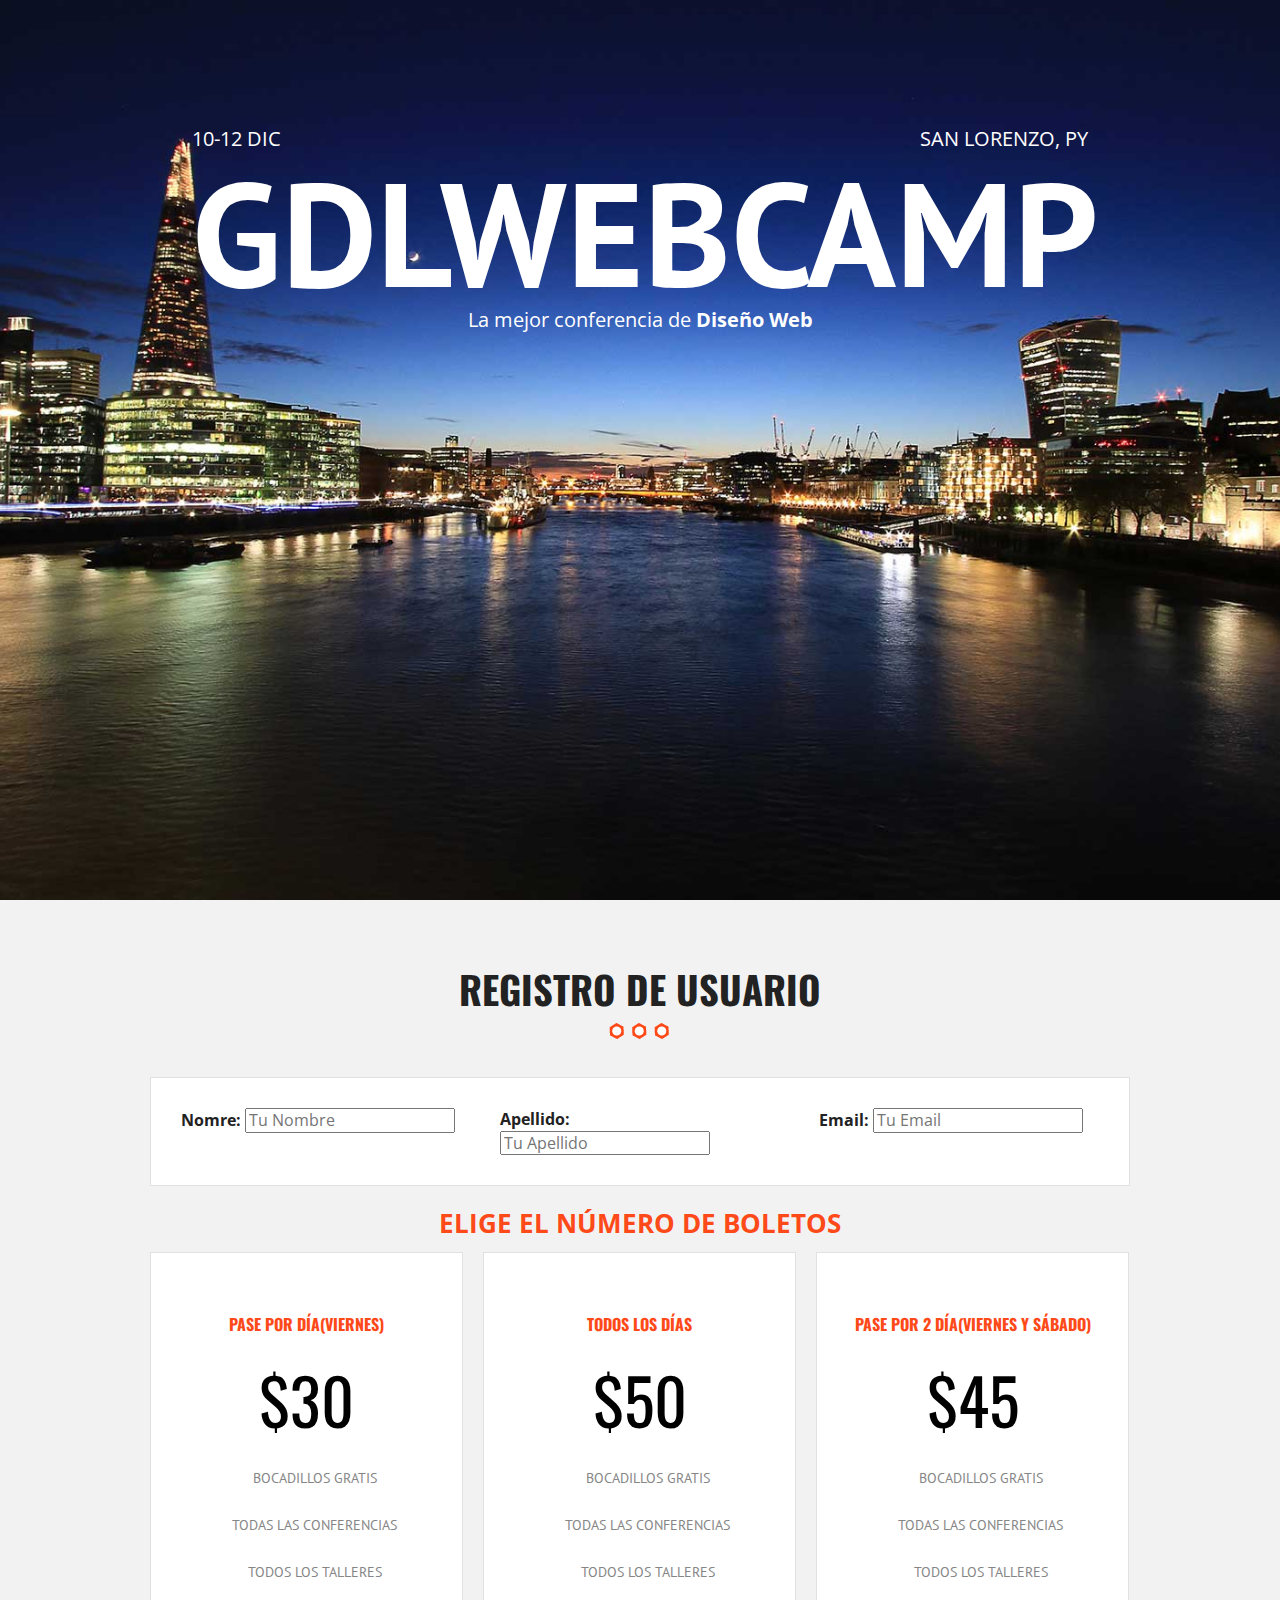
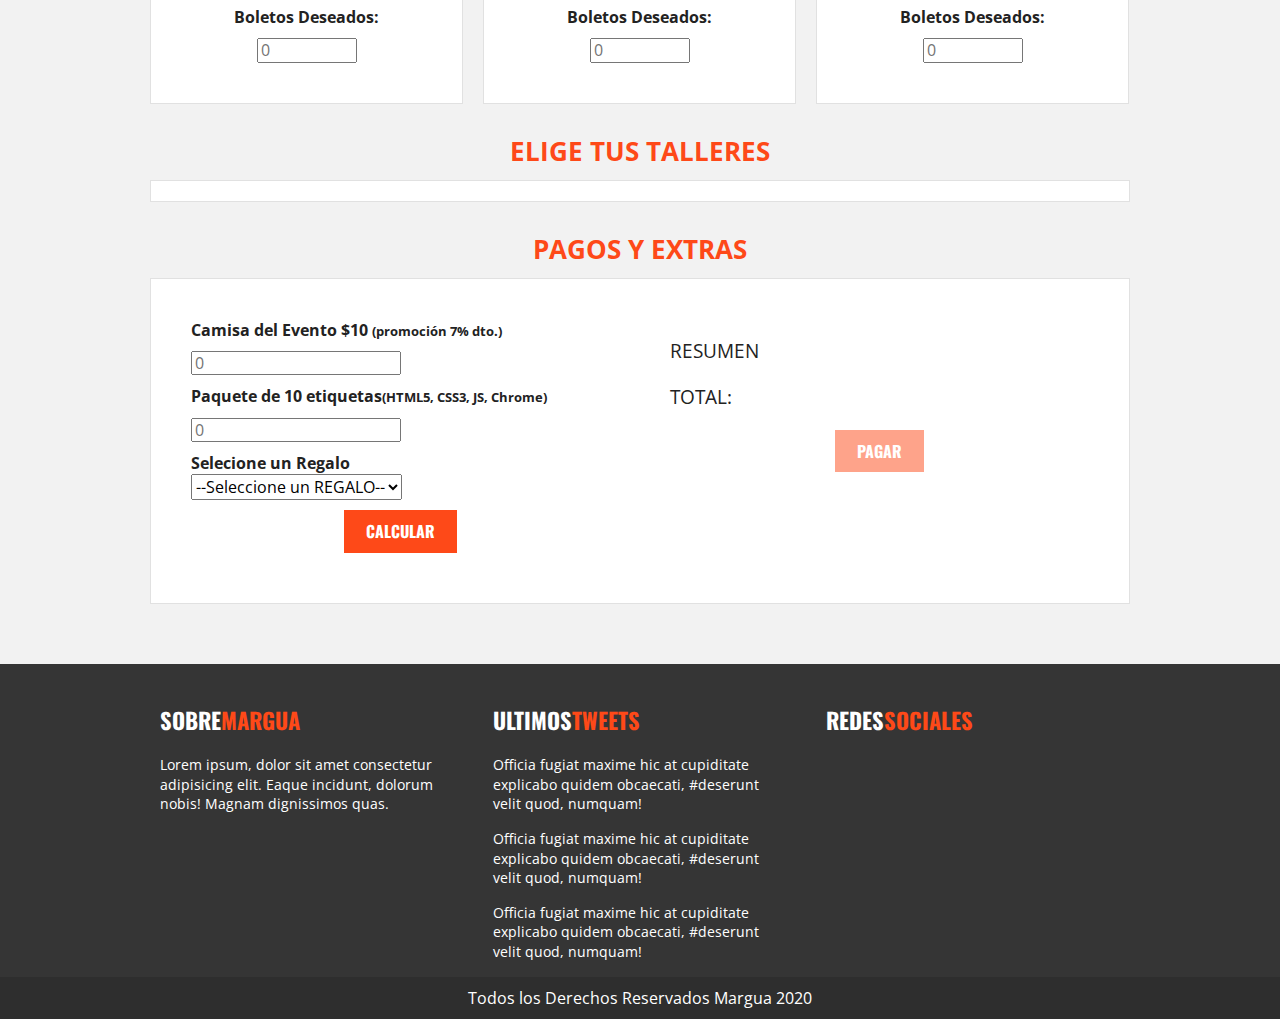
<file: registro.html>
<!doctype html>
<html class="no-js" lang="es">

<head>
  <meta charset="utf-8">
  <title></title>
  <meta name="description" content="">
  <meta name="viewport" content="width=device-width, initial-scale=1">

  <meta property="og:title" content="">
  <meta property="og:type" content="">
  <meta property="og:url" content="">
  <meta property="og:image" content="">

  <link rel="manifest" href="site.webmanifest">
  <link rel="apple-touch-icon" href="icon.png">
  <!-- Place favicon.ico in the root directory -->

<!-- CDN FONT-AWESOME -->
  <link rel="stylesheet" href="https://use.fontawesome.com/releases/v5.8.1/css/all.css" integrity="sha384-50oBUHEmvpQ+1lW4y57PTFmhCaXp0ML5d60M1M7uH2+nqUivzIebhndOJK28anvf" crossorigin="anonymous">

  <!--GoogleFonts-->
  <link href="https://fonts.googleapis.com/css2?family=Open+Sans:wght@400;700&family=Oswald:wght@400;700&family=PT+Sans:wght@400;700&display=swap" rel="stylesheet">

  <link rel="stylesheet" href="css/normalize.css">

  <link rel="stylesheet" href="css/main.css">

  <meta name="theme-color" content="#fafafa">
</head>

<body>

<header class="site-header">
  <div class="hero">
    <div class="contenido-header">
      <nav class="redes-sociales">
        <a href="#"><i class="fab fa-facebook"></i></a>
        <a href="#"><i class="fab fa-twitter"></i></a>
        <a href="#"><i class="fab fa-whatsapp"></i></a>
        <a href="#"><i class="fab fa-youtube"></i></a>
        <a href="#"><i class="fab fa-instagram"></i></a>
      </nav>
      <div class="informacion-evento">
        <div class="clearfix">
        <p class="fecha"><i class="far fa-calendar-alt"></i>10-12 Dic</p>
        <p class="ciudad"><i class="fas fa-map-marker-alt"></i>San Lorenzo, PY</p>
      </div><!--clearfix-->
        <h1 class="nombre-sitio">GDLWEBCAMP</h1>
        <p class="slogan">La mejor conferencia de <span>Diseño Web</span></p>
      </div><!--Información del Evento-->

    </div><!--.contenido-header-->
  </div><!--header-->
  
</header>

<section class="seccion contenedor">
  <h2>Registro de Usuario</h2>
  <form id="registro" class="registro" action="index.html" method="post">
    <div id="datos_usuario" class="registro caja clearfix">
      <div class="campo">
        <label for="nombre">Nomre:</label>
        <input type="text" id="nombre" name="nombre" placeholder="Tu Nombre">
      </div>

      <div class="campo">
        <label for="apellido">Apellido:</label>
        <input type="text" id="apellido" name="apellido" placeholder="Tu Apellido">
      </div>

      <div class="campo">
        <label for="email">Email:</label>
        <input type="email" id="email" name="email" placeholder="Tu Email">
      </div>
      <div id="error"></div>
    </div> <!--.datosUsuarios-->

    <div id="paquetes" class="paquetes">
      <h3>Elige el Número de Boletos</h3>

      <ul class="lista-precios clearfix">
       <li>
         <div class="tabla-precio">
           <h3>Pase por día(VIERNES)</h3>
           <p class="numero">$30</p>
           <ul>
             <li>Bocadillos Gratis</li>
             <li>Todas las conferencias</li>
             <li>Todos los Talleres</li>
           </ul>
            <div class="orden">
             <label for="pase_dia">Boletos Deseados:</label>
             <input type="number" min="0" id="pase_dia" size="3" placeholder="0">
           </div><!--orden-->
         </div>

       </li>

              <li>
         <div class="tabla-precio">
           <h3>Todos los días</h3>
           <p class="numero">$50</p>
           <ul>
             <li>Bocadillos Gratis</li>
             <li>Todas las conferencias</li>
             <li>Todos los Talleres</li>
           </ul>
           <div class="orden">
             <label for="pase_completo">Boletos Deseados:</label>
             <input type="number" min="0" id="pase_completo" size="3" placeholder="0">
           </div><!--orden-->
         </div><!--TablaPrecios-->

       </li>

        <li>
         <div class="tabla-precio">
           <h3>Pase por 2 día(VIERNES Y SÁBADO)</h3>
           <p class="numero">$45</p>
           <ul>
             <li>Bocadillos Gratis</li>
             <li>Todas las conferencias</li>
             <li>Todos los Talleres</li>
           </ul>
                       <div class="orden">
             <label for="pase_dosdias">Boletos Deseados:</label>
             <input type="number" min="0" id="pase_dosdias" size="3" placeholder="0">
           </div><!--orden-->
         </div>

       </li>
     </ul>
    </div><!--paquetes-->

        <div id="eventos" class="eventos clearfix">
        <h3>Elige tus talleres</h3>
        <div class="caja">
        <div id="viernes" class="contenido-dia clearfix">
        <h4>Viernes</h4>
        <div>
        <p>Talleres:</p>
        <label><input type="checkbox" name="registro[]" id="taller_01" value="taller_01"><time>10:00</time> Responsive Web Design</label>
        <label><input type="checkbox" name="registro[]" id="taller_02" value="taller_02"><time>12:00</time> Flexbox</label>
        <label><input type="checkbox" name="registro[]" id="taller_03" value="taller_03"><time>14:00</time> HTML5 y CSS3</label>
        <label><input type="checkbox" name="registro[]" id="taller_04" value="taller_04"><time>17:00</time> Drupal</label>
        <label><input type="checkbox" name="registro[]" id="taller_05" value="taller_05"><time>19:00</time> WordPress</label>
        </div>
        <div>
        <p>Conferencias:</p>
        <label><input type="checkbox" name="registro[]" id="conf_01" value="conf_01"><time>10:00</time> Como ser Freelancer</label>
        <label><input type="checkbox" name="registro[]" id="conf_02" value="conf_02"><time>17:00</time> Tecnologías del Futuro</label>
        <label><input type="checkbox" name="registro[]" id="conf_03" value="conf_03"><time>19:00</time> Seguridad en la Web</label>
        </div>
        <div>
        <p>Seminarios:</p>
        <label><input type="checkbox" name="registro[]" id="sem_01" value="sem_01"><time>10:00</time> Diseño UI y UX para móviles</label>
        </div>
        </div> <!--#viernes-->
        <div id="sabado" class="contenido-dia clearfix">
        <h4>Sábado</h4>
        <div>
        <p>Talleres:</p>
        <label><input type="checkbox" name="registro[]" id="taller_06" value="taller_06"><time>10:00</time> AngularJS</label>
        <label><input type="checkbox" name="registro[]" id="taller_07" value="taller_07"><time>12:00</time> PHP y MySQL</label>
        <label><input type="checkbox" name="registro[]" id="taller_08" value="taller_08"><time>14:00</time> JavaScript Avanzado</label>
        <label><input type="checkbox" name="registro[]" id="taller_09" value="taller_09"><time>17:00</time> SEO en Google</label>
        <label><input type="checkbox" name="registro[]" id="taller_10" value="taller_10"><time>19:00</time> De Photoshop a HTML5 y CSS3</label>
        <label><input type="checkbox" name="registro[]" id="taller_11" value="taller_11"><time>21:00</time> PHP Medio y Avanzado</label>
        </div>
        <div>
        <p>Conferencias:</p>
        <label><input type="checkbox" name="registro[]" id="conf_04" value="conf_04"><time>10:00</time> Como crear una tienda online que venda millones en pocos días</label>
        <label><input type="checkbox" name="registro[]" id="conf_05" value="conf_05"><time>17:00</time> Los mejores lugares para encontrar trabajo</label>
        <label><input type="checkbox" name="registro[]" id="conf_06" value="conf_06"><time>19:00</time> Pasos para crear un negocio rentable</label>
        </div>
        <div>
        <p>Seminarios:</p>
        <label><input type="checkbox" name="registro[]" id="sem_02" value="sem_02"><time>10:00</time> Aprende a Programar en una mañana</label>
        <label><input type="checkbox" name="registro[]" id="sem_03" value="sem_03"><time>17:00</time> Diseño UI y UX para móviles</label>
        </div>
        </div> <!--#sabado-->
        <div id="domingo" class="contenido-dia clearfix">
        <h4>Domingo</h4>
        <div>
        <p>Talleres:</p>
        <label><input type="checkbox" name="registro[]" id="taller_12" value="taller_12"><time>10:00</time> Laravel</label>
        <label><input type="checkbox" name="registro[]" id="taller_13" value="taller_13"><time>12:00</time> Crea tu propia API</label>
        <label><input type="checkbox" name="registro[]" id="taller_14" value="taller_14"><time>14:00</time> JavaScript y jQuery</label>
        <label><input type="checkbox" name="registro[]" id="taller_15" value="taller_15"><time>17:00</time> Creando Plantillas para WordPress</label>
        <label><input type="checkbox" name="registro[]" id="taller_16" value="taller_16"><time>19:00</time> Tiendas Virtuales en Magento</label>
        </div>
        <div>
        <p>Conferencias:</p>
        <label><input type="checkbox" name="registro[]" id="conf_07" value="conf_07"><time>10:00</time> Como hacer Marketing en línea</label>
        <label><input type="checkbox" name="registro[]" id="conf_08" value="conf_08"><time>17:00</time> ¿Con que lenguaje debo empezar?</label>
        <label><input type="checkbox" name="registro[]" id="conf_09" value="conf_09"><time>19:00</time> Frameworks y librerias Open Source</label>
        </div>
        <div>
        <p>Seminarios:</p>
        <label><input type="checkbox" name="registro[]" id="sem_04" value="sem_04"><time>14:00</time> Creando una App en Android en una tarde</label>
        <label><input type="checkbox" name="registro[]" id="sem_05" value="sem_05"><time>17:00</time> Creando una App en iOS en una tarde</label>
        </div>
        </div> <!--#domingo-->
        </div><!--.caja-->
        </div> <!--#eventos-->

        <div id="resumen" class="resumen">
            <h3>Pagos y Extras</h3>
            <div class="caja clearfix">

                <div class="extras">
                    <div class="orden">
                        <label for="camisa_evento">Camisa del Evento $10 <small>(promoción 7% dto.)</small></label>
                        <input type="number" min="0" id="camisa_evento" size="3" placeholder="0">
                    </div><!--.ORDEN-->

                    <div class="orden">
                        <label for="etiquetas">Paquete de 10 etiquetas<small>(HTML5, CSS3, JS, Chrome)</small></label>
                        <input type="number" min="0" id="etiquetas" size="3" placeholder="0">
                    </div><!--.ORDEN-->
                    <div class="orden">

                        <label for="regalo">Selecione un Regalo</label> <br>
                        <select id="regalo" requerid>
                            <option value="">--Seleccione un REGALO--</option>
                            <option value="ETI">Etiquetas</option>
                            <option value="PUL">Pulseras</option>
                            <option value="PLU">Boligrafos</option>
                        </select>    
                    </div><!--.ORDEN-->

                    <input type="button" id="calcular" class="button" value="Calcular">
                </div><!--Extras-->

                <div class="total">
                    <p>Resumen</p>

                    <div id="lista-productos">
                        
                    </div>

                    <p>Total:</p>
                    <div id="suma-total">
                        
                    </div>
                    <input id="btnRegistro" type="submit" class="button" value="Pagar">
                </div><!--TOTAL-->
                
            </div><!--CAJA-->
        </div><!--resumen-->

  </form>
  
</section>
 

<footer class="site-footer">
  <div class="contenedor clearfix">
    <div class="footer-informacion">
      <h3>Sobre<span>Margua</span></h3>
      <p>Lorem ipsum, dolor sit amet consectetur adipisicing elit. Eaque incidunt, dolorum nobis! Magnam dignissimos quas.</p>
    </div><!--footer-Informacion-->

    <div class="ultimos-tweets">
      <h3>Ultimos<span>Tweets</span></h3>
      <ul>
        <li>Officia fugiat maxime hic at cupiditate explicabo quidem obcaecati, #deserunt velit quod, numquam!</li>
        <li>Officia fugiat maxime hic at cupiditate explicabo quidem obcaecati, #deserunt velit quod, numquam!</li>
        <li>Officia fugiat maxime hic at cupiditate explicabo quidem obcaecati, #deserunt velit quod, numquam!</li>
      </ul>
    </div><!--ultimos-tweets-->

    <div class="menu">
      <h3>Redes<span>Sociales</span></h3>
            <nav class="redes-sociales">
        <a href="#"><i class="fab fa-facebook"></i></a>
        <a href="#"><i class="fab fa-twitter"></i></a>
        <a href="#"><i class="fab fa-whatsapp"></i></a>
        <a href="#"><i class="fab fa-youtube"></i></a>
        <a href="#"><i class="fab fa-instagram"></i></a>
      </nav>
    </div><!--Menu-->

</div><!--Contenedor-->

<p class="copyright">
  Todos los Derechos Reservados Margua 2020
</p>
  
</footer>

  <script src="js/vendor/modernizr-3.11.2.min.js"></script>
  <script src="js/plugins.js"></script>
  <script src="js/main.js"></script>

  <!-- Google Analytics: change UA-XXXXX-Y to be your site's ID. -->
  <script>
    window.ga = function () { ga.q.push(arguments) }; ga.q = []; ga.l = +new Date;
    ga('create', 'UA-XXXXX-Y', 'auto'); ga('set', 'anonymizeIp', true); ga('set', 'transport', 'beacon'); ga('send', 'pageview')
  </script>
  <script src="https://www.google-analytics.com/analytics.js" async></script>
</body>

</html>
</file>
<file: css/main.css>
/*! HTML5 Boilerplate v6.1.0 | MIT License | https://html5boilerplate.com/ */

/*
 * What follows is the result of much research on cross-browser styling.
 * Credit left inline and big thanks to Nicolas Gallagher, Jonathan Neal,
 * Kroc Camen, and the H5BP dev community and team.
 */

/* ==========================================================================
   Base styles: opinionated defaults
   ========================================================================== */

html {
    color: #222;
    font-size: 1em;
    line-height: 1.4;
}

/*
 * Remove text-shadow in selection highlight:
 * https://twitter.com/miketaylr/status/12228805301
 *
 * Vendor-prefixed and regular ::selection selectors cannot be combined:
 * https://stackoverflow.com/a/16982510/7133471
 *
 * Customize the background color to match your design.
 */

::-moz-selection {
    background: #b3d4fc;
    text-shadow: none;
}

::selection {
    background: #b3d4fc;
    text-shadow: none;
}

/*
 * A better looking default horizontal rule
 */

hr {
    display: block;
    height: 1px;
    border: 0;
    border-top: 1px solid #ccc;
    margin: 1em 0;
    padding: 0;
}

/*
 * Remove the gap between audio, canvas, iframes,
 * images, videos and the bottom of their containers:
 * https://github.com/h5bp/html5-boilerplate/issues/440
 */

audio,
canvas,
iframe,
img,
svg,
video {
    vertical-align: middle;
}

/*
 * Remove default fieldset styles.
 */

fieldset {
    border: 0;
    margin: 0;
    padding: 0;
}

/*
 * Allow only vertical resizing of textareas.
 */

textarea {
    resize: vertical;
}

/* ==========================================================================
   Browser Upgrade Prompt
   ========================================================================== */

.browserupgrade {
    margin: 0.2em 0;
    background: #ccc;
    color: #000;
    padding: 0.2em 0;
}

/* ==========================================================================
   Author's custom styles
   ========================================================================== */

html {
    -webkit-box-sizing: border-box;
    -moz-box-sizing: border-box;
    box-sizing: border-box;
}

*,
*::before,
*::after {
    -webkit-box-sizing: inherit;
    -moz-box-sizing: inherit;
    box-sizing: inherit;
}

body {
    background-color: #f2f2f2;
    font-family: 'Open Sans', sans-serif;
}

.contenedor{
    width: 98%;
    margin: 0 auto;
} 
@media only screen and (min-width: 480px) {
    .contenedor{
    width: 95%;
} 
}
@media only screen and (min-width: 768px) {
    .contenedor{
    width: 90%;
} 
}
@media only screen and (min-width: 992px) {
    .contenedor{
    width: 90%;
        max-width: 1000px;
} 
}
.seccion{
    padding: 30px 0;
}
seccion p{
    font-size: 1.2em;
    text-align: center;
}
h2 {
    font-family: 'Oswald', sans-serif;
    font-size: 2.4em;
    text-transform: uppercase;
    text-align: center;
}

h2::after{
    content: '';
    margin: 0 auto;
    background-image: url(../img/separador.png);
    height: 30px;
    width: 100px;
    display: block;
}
h3{
    font-size: 1.6em;
    color: #fe4918;
    font-family:font-family: 'PT Sans', sans-serif;
    margin: 0;
}
.button{
    background-color: #fe4918;
    color: white;
    padding: 10px 20px;
    font-family: 'Oswald', sans-serif;
    text-transform: uppercase;
    font-size: 1em;
    text-decoration: none;
    font-weight: bold;
    margin-top: 20px;
    display: inline-block;
    transition:all 0.5s ease;
    border:2px solid #fe4918;
}
ul{
    list-style: none;
    margin:0;
    padding:0;
}
.button.hollow,
.button.hollow:hover{
    background-color:white;
    color: #fe4918;
}
.button.transparente{
    background-color:transparent;
    border: 2px solid #ffffff;
}
.button.transparente:hover{
    border: 2px solid #fe4918;
}

.button:hover{
    background-color: #e33000;
}

.float-right{
    float: right;
}
/** LETTERING**/
h1.nombre-sitio span {
    position: relative;
    text-shadow: 0 0 30px black;
}
@media only screen and (min-width: 992px){
    .char1{
        top: 20px; right: 20px;
    }
    .char2{
        top: 0px; left: -20px;
    }
    .char3{
        top: 10px; right: 20px;
    }
    .char4{
        top: 5px; right: 10px;
    }
    .char5{
        top:15px; right: 10px;
    }
    .char6{
        top: 5px; left: 10px;
    }
    .char7{
        top: 20px; left: -10px;
    }
    .char8{
        top: 0; left: 10px;
    }
    .char9{
        top: 10px; right: 20px;
    }
    .char10{
        top: 20px; right: 20px;
    }
}

/**HERO**/
div.hero {
    background-image: url(../img/encabezado.jpg);
    height: 100vh;
    background-position: top center;
    background-size: cover;
}

div.contenido-header {
    padding-top: 40px;
}

@media only screen and (min-width: 768px) {
    div.contenido-header {
        padding-top: 10px;
    }
}

nav.redes-sociales {
    text-align: center;
}

nav.redes-sociales a {
    color: white;
    font-size: 2em;
    margin-right: 20px;
}

nav.redes-sociales a:last-child {
    margin-right: 0px;
}
div.informacion-evento {
    text-align: center;
    color: white;
}

@media only screen and (min-width: 768px) {
    div.informacion-evento {
        width: 70%;
        margin: 0 auto;
        margin-top: 50px;
    }
}
div.informacion-evento p {
    margin: 0px;
    display: inline;
    font-size: 20px;
    text-transform: uppercase;
}

div.informacion-evento i {
    color: #fe4918;
    font-size: 2.4rem;
}

p.fecha {
    float: left;
}

p.ciudad {
    float: right;
    text-align: right;
}

p.slogan {
    text-transform: none!important;
}

p.slogan span {
    font-weight: bold;
}

h1.nombre-sitio {
    text-transform: uppercase;
    font-size: 5.9vw;
    font-family: 'PT Sans', sans-serif;
}

@media only screen and (min-width: 768px) {
    h1.nombre-sitio {
        font-size: 11.5vw;
        margin: 0;
        line-height: 1;
    }
}
/** BARRA**/
div.barra{
    background-color: #353535;
    padding:20px 0;
}
.fixed{
    position: fixed;
    width: 100%;
    top: 0;
    left: 0;
    z-index: 2;
}
div.logo{
    width: 80%;
    float: left;
}
div.logo img{
    width: 100%;
}
@media only screen and (min-width: 768px) {
    div.logo{
    width: 33%;
        
}
}
nav.navegacion-principal{
    display: none;
    width: 100%;
}
nav.navegacion-principal a{
    font-family: 'Oswald', sans-serif;
    color: white;
    text-decoration: none;
    font-size: 1.3em;
    text-transform: uppercase;
    transition: all 0.6s ease;
    width: 100%;
    display: block;
    text-align: center;
    margin-top: 20px;
    clear: both;
}
nav.navegacion-principal a:hover{
    background-color: #fe4918;
}
nav.navegacion-principal a:last-child{
    color: #fe4918;
    border: 2px solid #fe4918;
}
nav.navegacion-principal a:last-child:hover{
    color: white;
}
@media only screen and (min-width: 768px) {
    nav.navegacion-principal{
    width: 67%;
    float: right;
    text-align: right;
    display: block;
}
    nav.navegacion-principal a{
    padding: 10px 10px;
    display: inline-block;
    width: auto;
    text-align: center;
    margin:0 10px 0 0;
}
}
div.menu-movil{
    width: 60px;
    display: block;
    float: right;
    text-align: right;
    margin-top: 3px;
}

/**Menu Mobil**/
div.menu-movil:hover{
    cursor: pointer;
}
@media only screen and (min-width: 768px) {
   div.menu-movil{
    display: none;
} 
}

div.menu-movil span{
    height: 8px;
    margin-bottom: 6px;
    background-color: white;
    display: block;
}
/**TALLERES**/
section.programa{
    position: relative;
}
div.contenedor-video{
    max-width: 100%;
    overflow-x: hidden;
}
div.contenido-programa{
    position: absolute;
    top: 0;
    left: 0;
    height: 100%;
    width: 100%;
}
div.programa-evento{
    background-color: rgba(255,255,255,0.7);
    padding: 15px;
    margin-top: 80px;
}
@media only screen and (min-width: 768px) {
    div.programa-evento{
    width: 70%;
}
}@media only screen and (min-width: 992px) {
    div.programa-evento{
    width: 50%;
}
}
nav.menu-programa{
    width: 100%;
    border-bottom: 1px solid #fe4918;
    padding-bottom: 10px;
}

@media only screen and (min-width: 768px) {
nav.menu-programa{
    display: table;
    }
}

nav.menu-programa a{
    display: block;
    color: black;
    text-decoration: none;
    text-align: center;
    font-family: 'Oswald', sans-serif;
    margin-bottom: 10px;
    font-size: 1.2em;
    position: relative;
    padding-bottom: 10px;
    border-bottom: 3px solid #fe4918;
}
nav.menu-programa a.activo::after{
    position: absolute;
    content: '';
    left: 0;
    right: 0;
    margin-left: auto;
    margin-right: auto;
    height: 20px;
    width: 30px;
    background-image: url(../img/talleres-flecha.jpg);
    background-position: top center;
    background-repeat: no-repeat;
    bottom: -20px;
}

@media only screen and (min-width: 768px) {
nav.menu-programa a{
    display: table-cell;
    }
}
/**detalle Evento**/
nav.menu-programa a i,
div.detalle-evento p i{
    color: #fe4918;
    font-size: 1.6em;
    margin-right: 10px;
}
div.ocultar {
    display: none;
}

div.detalle-evento{
    margin-top: 20px;
    border-bottom: 2px solid black;
    padding: 0 20px;
}
div.detalle-evento:nth-child(2){
    border:none;
}
div.detalle-evento p{
    margin-bottom: 20px;
    font-size: 20px;
}

/*Invitados*/
ul.lista-invitados li {
    padding: 10px;
    float: left;
}

}
@media only screen and (min-width: 480px) {
    ul.lista-invitados li{
    width: 50%;
}
}
@media only screen and (min-width: 768px) {
    ul.lista-invitados li{
        width: 33.3%;
}
}

div.invitado{
    position: relative;
    overflow: hidden;
}
div.invitado img{
    max-width: 100%;
    -webkit-filter:grayscale(1);
    -o-filter:grayscale(1);
    filter:grayscale(1);
    transition: 0.5s;
}

div.invitado:hover img{
    -webkit-filter: grayscale(0) ;;
    -o-filter: grayscale(0) ;;
    filter:grayscale(0) ;
    -webkit-transform:scale(1.1) ;
    -ms-transform:scale(1.1) ;
    -o-transform:scale(1.1) ;
    transform:scale(1.1);
}
div.invitado p{
    position: absolute;
    bottom: 0;
    left: 0;
    margin: 0;
    padding: 15px 10px;
    background-color:rgba(0,0,0,0.55);
    width: 100%;
    text-align: left;
    font-family: 'Oswald', sans-serif;
    color: #fe4918;
    text-transform: uppercase;
    transition: 0.5s;
}

div.invitado:hover p{
    bottom: -80px;
    opacity: 0;
}

/**Contador**/
.parallax::before {
    width: 100%;
    height: 100%;
    position: absolute;
    top: 0;
    left: 0;
    background-repeat: no-repeat;
    background-size: cover;
    background-position: center center;
    background-attachment: fixed;
    -webkit-filter: brightness(.8);
    filter: brightness(.8);
}
div.contador {
    position: relative;
    height: auto;
}
div.contador::before {
    background-image: url(../img/bg-resumen.jpg);
    content: '';
}
ul.resumen-evento{
    position: relative;
    padding: 120px 0;
}
ul.resumen-evento li{
    width: 50%;
    float: left;
    text-align: center;
    color: #ffffff;
    font-size: 24px;
    font-family: 'Oswald', sans-serif;
    font-size: 16px;
    text-transform: uppercase;
}
@media only screen and (min-width: 768px) {
ul.resumen-evento li{
    width: 25%;
}
}
p.numero{
    color: #fe4918;
    display: block;
    font-size: 4em;
    margin: 0 0 10px 0;
    font-family: 'Oswald', sans-serif;
    }

    /**Tabla de Precios**/
ul.lista-precios>li{
    padding: 10px;
    }
@media only screen and (min-width: 768px) {
ul.lista-precios>li{
    float: left;
    width: 33.3%;
    }
}

div.tabla-precio{
    border:1px solid #e1e1e1;
    background: #ffffff;
    padding: 40px 0;
    text-align: center;
    transition: all 0.5s ease;
}

div.tabla-precio:hover{
    transform: scale(1.1);
    border: 1px solid #fe4918;
    box-shadow: 0 0 50px #666;
}
div.tabla-precio ul li{
    font-family: 'PT Sans', sans-serif;
    font-size: 14px;
    margin-bottom: 20px;
    text-transform: uppercase;
    color: #868686;
    line-height: 26px;
}
div.tabla-precio ul li:before{
    font-family: 'FontAwesome';
    display: inline-block;
    vertical-align: top;
    padding: 0.5px;
    font-size: 20px;
    color: green;
    -webkit-font-smoothing: antialiased;
content: '\f00c';
}
div.tabla-precio h3{
    font-family: 'Oswald', sans-serif;
    font-size: 16px;
    text-transform:uppercase;
}
div.tabla-precio p.numero{
    color: #000;
    margin: 20px 0;
}

/**MAPA**/

div.mapa{
    height: 420px;
  
}
/**Testimoniales**/
div.testimoniales {
 padding-bottom: 20px;
}
div.testimonial {
 padding: 5px;
}
@media only screen and (min-width:768px){
 div.testimonial {
 float: left;
 width: 33.3%;
 }
}

blockquote {
 background-color: #ffffff;
 border: 1px solid #e1e1e1;
 position: relative;
 margin: 0 0 10px 0;
 padding-bottom: 20px;
}
blockquote p {
 text-align: justify!important;
 font-size: 1em!important; 
 font-family: 'PT Sans', sans-serif;
 padding: 0 20px 0 65px;
}
blockquote p::before {
 content: '\201c';
 position: absolute;
 left: 13px;
 top: 8px;
 font-size: 8rem;
 margin:0;
 padding:0;
 line-height: 1;
 color: #fe4918;
}

footer.info-testimonial {
 padding: 0;
 background-color: transparent;
}
footer.info-testimonial img {
 float: left;
 width: 20%;
 border-radius: 50%;
 margin-left: 20px;
}
footer.info-testimonial cite {
 text-align: left; 
 color:#fe4918;
 text-transform: uppercase;
 font-size: 12px;
 padding-top: 20px;
 width: 66.6%;
 float: right;
 font-weight: bold;
 font-style:normal;
}
footer.info-testimonial cite span {
 color: #000000;
 display: block;
 text-transform: none;
 margin-top: 5px;
}

/**NEWSLETTER**/

div.newsletter{
    position: relative;
    height: auto;
}
div.newsletter{
   background-image: url(../img/bg-newsletter.jpg);
    background-repeat: no-repeat;
    background-size: cover;
    background-position: center center;
    background-attachment: fixed;
    -webkit-filter:brightness(0.8); ;
    -o-filter:brightness(0.8); ;
    filter:brightness(0.8);
    content: '';
}
div.newsletter .contenido{
    padding: 100px 0;
    color: #ffffff;
    text-align: center;
    position: relative;
}
div.newsletter .contenido p{
    font-size: 1.2em;
    text-transform: uppercase;
}
div.newsletter .contenido h3{
    color: #ffffff;
    text-transform: uppercase;
    font-size: 7vw;
    font-family: 'PT Sans', sans-serif;
}
/*Cuenta Regresiva*/
div.cuenta-regresiva ul li{
    text-transform: uppercase;
    font-family: 'Oswald',sans-serif;
    font-size: 1.6rem;
    text-align: center;
}
@media only screen and (min-width:768px){
    div.cuenta-regresiva ul li{
        width: 25%;
        float: left;
    }
}
/*FOOTER*/
footer{
    background-color: #353535;
    padding-top: 40px;
    margin-top: 20px;
}
footer .contenedor > div{
    color: #ffffff;
    padding: 0 20px;
    font-size: 14px;
    
}
@media only screen and (min-width:768px){
    footer .contenedor > div{
        width: 33.3%;
        float: left;
    }
}
footer h3{
    color: #ffffff;
    text-transform:uppercase;
    font-family: 'Oswald',sans-serif;
    margin-bottom: 20px;
}
footer h3 span{
    color:#fe4918;
}
footer .ultimos-tweets li{
    margin-bottom: 15px;
}
footer nav.redes-sociales{
    text-align: left;
}
p.copyright{
    background-color: #2e2e2e;
    color: #ffffff;
    padding: 10px 0;
    margin: 0;
    text-align: center;
}

/*INTERNAS*/
/**Conferencia**/
.navegacion-principal .activo{
    border-bottom: 2px solid #fe4918;
}
div.galeria a{
    display: inline-block;
    margin-bottom: 5px;
}
/*REGISTRO*/
form.registro h3{
    text-align: center;
    text-transform: uppercase;
    margin: 20px 0 0 0;
}
form.registro label{
    margin-bottom: 5px;
    font-weight: bold;
}
h4{
    text-align: center;
    text-transform: uppercase;
    border-bottom: 2px solid #fe4918;
    padding-bottom: 10px;
    font-size: 1.2em;
}
div.caja{
    background-color: white;
    border:1px solid #e1e1e1;
    padding: 10px;
    margin: 10px;
}
div.campo{
    padding: 20px;
}
@media only screen and (min-width:768px){
    div.campo{
        float: left;
        width: 33.3%;
    }
}
div.paquetes .tabla-precio:hover{
    transform: none;
    box-shadow: none;
}
div.paquetes .tabla-precio input{
    clear: both;
    width: 100px;
    margin: 10px auto 0 auto;
    display: block;
}
.contenido-dia{
    padding: 20px;
    display: none;
}
@media only screen and (min-width:768px){
    .contenido-dia > div{
        float: left;
        width: 33.3%;
    } 
}
.contenido-dia > div p{
    text-align: left;
    font-weight: bold;
}
.contenido-dia > div label{
    display: block;
    margin-bottom: 10px;
}
.contenido-dia > div input{
    margin-right: 10px;
}
.contenido-dia > div label time{
    color: #fe4918;
    font-weight: bold;
}

/** RESUMEN REGISTRO**/

div.resumen p{
    font-size: 1.2em;
    text-transform: uppercase;
}
div.resumen div.extras{
    float: left;
    width: 50%;
    padding: 30px;
}
div.extras div.orden{
    text-align: left;
    margin-bottom: 10px;
}
div.extras div.orden input{
    margin: 10px 0 0 0;
}
div.resumen div.total{
    float: right;
    width: 50%;
    padding: 30px;
}
div.resumen input{
    display: block;
    margin: 10px auto;
}

#lista-productos{
    background-color: #e1e1e1;
    padding: 20px;
    display: none;
}
#suma-total{
    text-align: center;
    font-size: 2em;
    color: #fe4918;
}
input[disabled].button {
  opacity: .5;
}
#error {
    clear: both;
    padding: 20px;
    text-align: center;
    display: none;
}
/*Calendario*/
div.calendario h3 {
    background-color: #fe4918;
    clear: both;
    color: white;
    text-align: center;
    padding: 10px 0px;
}
div.calendario::after {
    clear: both;
    display: block;
    content: '';
}
div.dia{
    width: 50%;
    float: left;
    border:2px solid #e1e1e1;
    transition: all .3s ease;
}
@media only screen and (min-width: 768px){
    div.dia {
        width: 33.3%;
        min-height: 240px;
        padding-top: 20px;
        padding-left: 50px;
    }
}
div.dia:hover {
    background-color: #e1e1e1;
    -webkit-transform:scale(1.1);/*Para mostrar el efecto de arriba abajo*/
}
div.dia p.titulo {
    color: #fe4918;
    text-transform: uppercase;
    font-weight: bold;
}

div.dia p {
    font-size: 1em;
}
div.dia i {
    color: #fe4918;
    font-size: 1.6em;
}
/*ColorBox*/

div.cboxElement {
    padding: 30px!important;
    text-align: center;
}

    /* ==========================================================================
   Helper classes
   ========================================================================== */

/*
 * Hide visually and from screen readers
 */

.hidden {
    display: none !important;
}

/*
 * Hide only visually, but have it available for screen readers:
 * https://snook.ca/archives/html_and_css/hiding-content-for-accessibility
 *
 * 1. For long content, line feeds are not interpreted as spaces and small width
 *    causes content to wrap 1 word per line:
 *    https://medium.com/@jessebeach/beware-smushed-off-screen-accessible-text-5952a4c2cbfe
 */

.visuallyhidden {
    border: 0;
    clip: rect(0 0 0 0);
    height: 1px;
    margin: -1px;
    overflow: hidden;
    padding: 0;
    position: absolute;
    width: 1px;
    white-space: nowrap;
    /* 1 */
}

/*
 * Extends the .visuallyhidden class to allow the element
 * to be focusable when navigated to via the keyboard:
 * https://www.drupal.org/node/897638
 */

.visuallyhidden.focusable:active,
.visuallyhidden.focusable:focus {
    clip: auto;
    height: auto;
    margin: 0;
    overflow: visible;
    position: static;
    width: auto;
    white-space: inherit;
}

/*
 * Hide visually and from screen readers, but maintain layout
 */

.invisible {
    visibility: hidden;
}

/*
 * Clearfix: contain floats
 *
 * For modern browsers
 * 1. The space content is one way to avoid an Opera bug when the
 *    `contenteditable` attribute is included anywhere else in the document.
 *    Otherwise it causes space to appear at the top and bottom of elements
 *    that receive the `clearfix` class.
 * 2. The use of `table` rather than `block` is only necessary if using
 *    `:before` to contain the top-margins of child elements.
 */

.clearfix:before,
.clearfix:after {
    content: " ";
    /* 1 */
    display: table;
    /* 2 */
}

.clearfix:after {
    clear: both;
}

/* ==========================================================================
   EXAMPLE Media Queries for Responsive Design.
   These examples override the primary ('mobile first') styles.
   Modify as content requires.
   ========================================================================== */

@media only screen and (min-width: 35em) {
    /* Style adjustments for viewports that meet the condition */
}

@media print,
(-webkit-min-device-pixel-ratio: 1.25),
(min-resolution: 1.25dppx),
(min-resolution: 120dpi) {
    /* Style adjustments for high resolution devices */
}

/* ==========================================================================
   Print styles.
   Inlined to avoid the additional HTTP request:
   https://www.phpied.com/delay-loading-your-print-css/
   ========================================================================== */

@media print {
    *,
    *:before,
    *:after {
        background: transparent !important;
        color: #000 !important;
        /* Black prints faster */
        -webkit-box-shadow: none !important;
        box-shadow: none !important;
        text-shadow: none !important;
    }

    a,
    a:visited {
        text-decoration: underline;
    }

    a[href]:after {
        content: " (" attr(href) ")";
    }

    abbr[title]:after {
        content: " (" attr(title) ")";
    }

    /*
     * Don't show links that are fragment identifiers,
     * or use the `javascript:` pseudo protocol
     */
    a[href^="#"]:after,
    a[href^="javascript:"]:after {
        content: "";
    }

    pre {
        white-space: pre-wrap !important;
    }
    pre,
    blockquote {
        border: 1px solid #999;
        page-break-inside: avoid;
    }

    /*
     * Printing Tables:
     * http://css-discuss.incutio.com/wiki/Printing_Tables
     */
    thead {
        display: table-header-group;
    }

    tr,
    img {
        page-break-inside: avoid;
    }

    p,
    h2,
    h3 {
        orphans: 3;
        widows: 3;
    }

    h2,
    h3 {
        page-break-after: avoid;
    }
}
</file>
